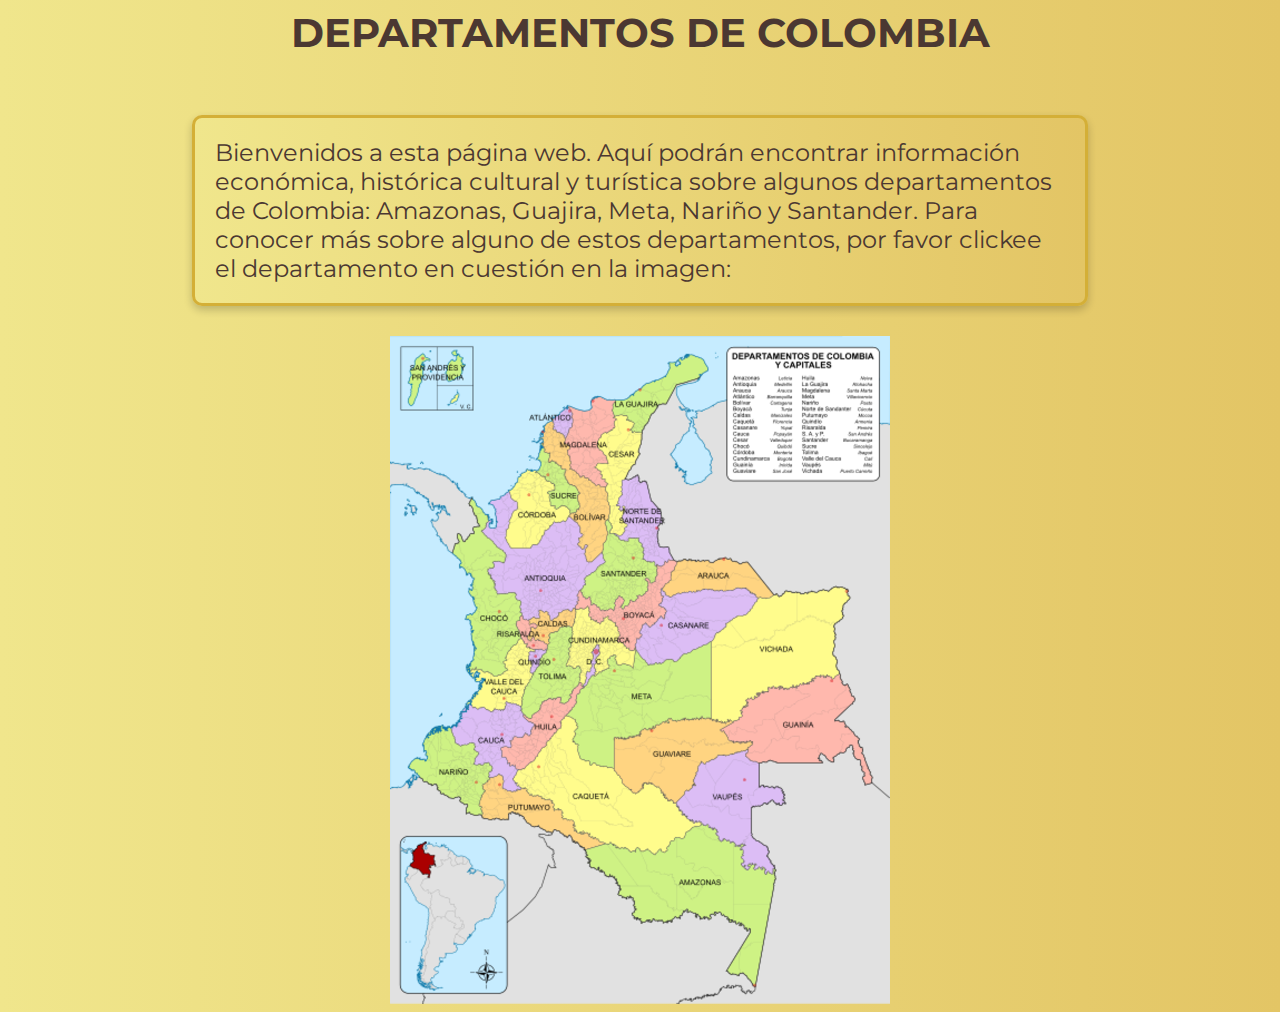
<file: index.html>
<!DOCTYPE html>
<html lang="en">
<head>
    <meta charset="UTF-8">
    <meta name="viewport" content="width=device-width, initial-scale=1.0">
    <title>Departamentos</title>
    <link rel="stylesheet" href="./css/style.css">
</head>
<body>
<h1> DEPARTAMENTOS DE COLOMBIA</h1>
<br>
<br>
<div class="introduccion">
    <p class="content"> 
    Bienvenidos a esta página web. Aquí podrán encontrar información económica, histórica cultural y turística sobre algunos departamentos de Colombia: Amazonas, Guajira, Meta, Nariño y Santander. 
    Para conocer más sobre alguno de estos departamentos, por favor clickee el departamento en cuestión en la imagen:
    </p>
</div>
 <img id="mainMap" src="./media/mapaColombia.png" usemap="#image-map"> 



</body>
</html>
</file>
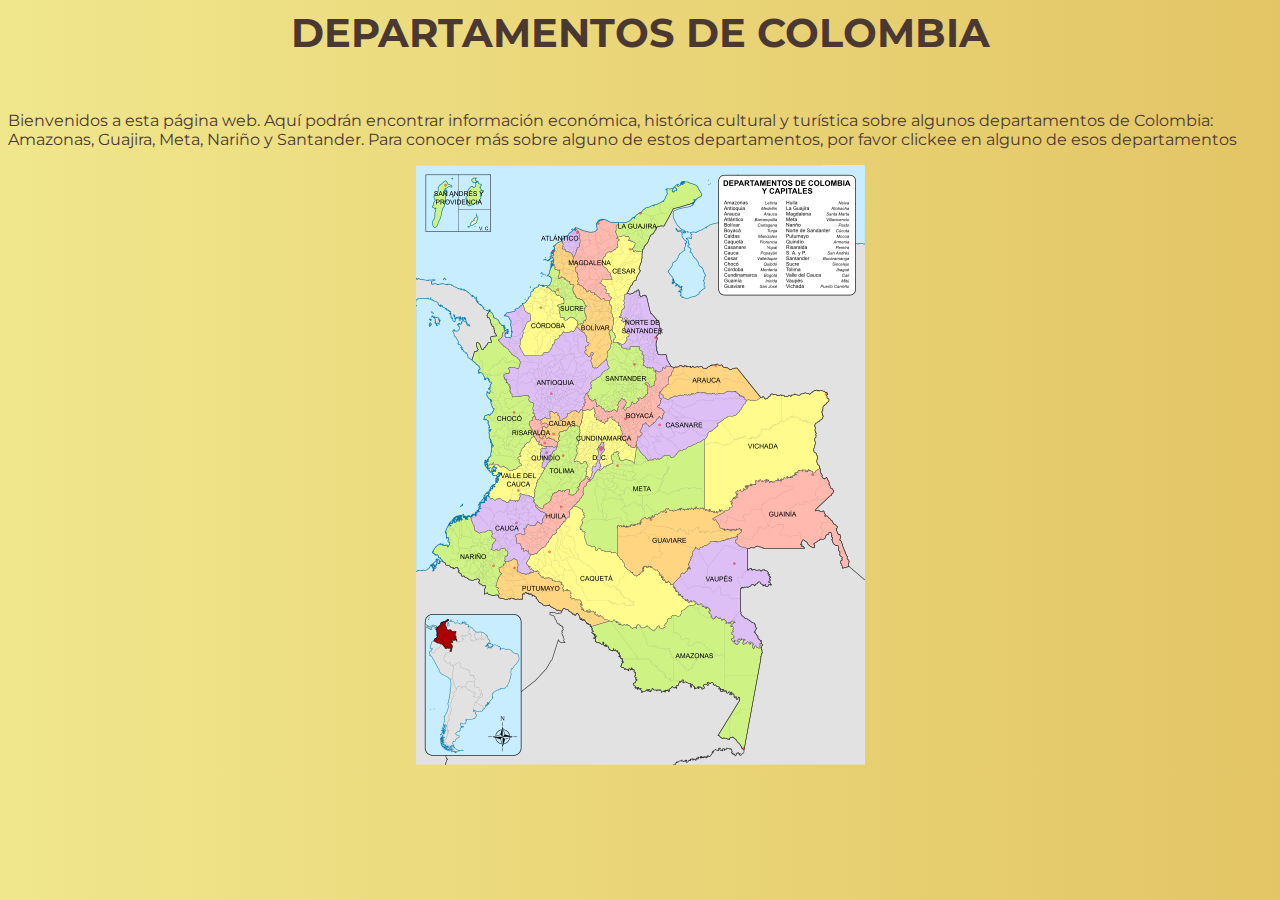
<file: pages/index.html>
<!DOCTYPE html>
<html lang="en">
<head>
    <meta charset="UTF-8">
    <meta name="viewport" content="width=device-width, initial-scale=1.0">
    <title>Departamentos</title>
    <link rel="stylesheet" href="../css/style.css">
</head>
<body>
<h1> DEPARTAMENTOS DE COLOMBIA</h1>
<br>
<br>
<div>
    <p> 
    Bienvenidos a esta página web. Aquí podrán encontrar información económica, histórica cultural y turística sobre algunos departamentos de Colombia: Amazonas, Guajira, Meta, Nariño y Santander. 
    Para conocer más sobre alguno de estos departamentos, por favor clickee en alguno de esos departamentos 
    </p>
</div>
 <img id="mainMap" src="../media/Mapa_de_Colombia_(departamentos).svg.png" usemap="#workmap"> 


 </map>

</body>
</html>
</file>
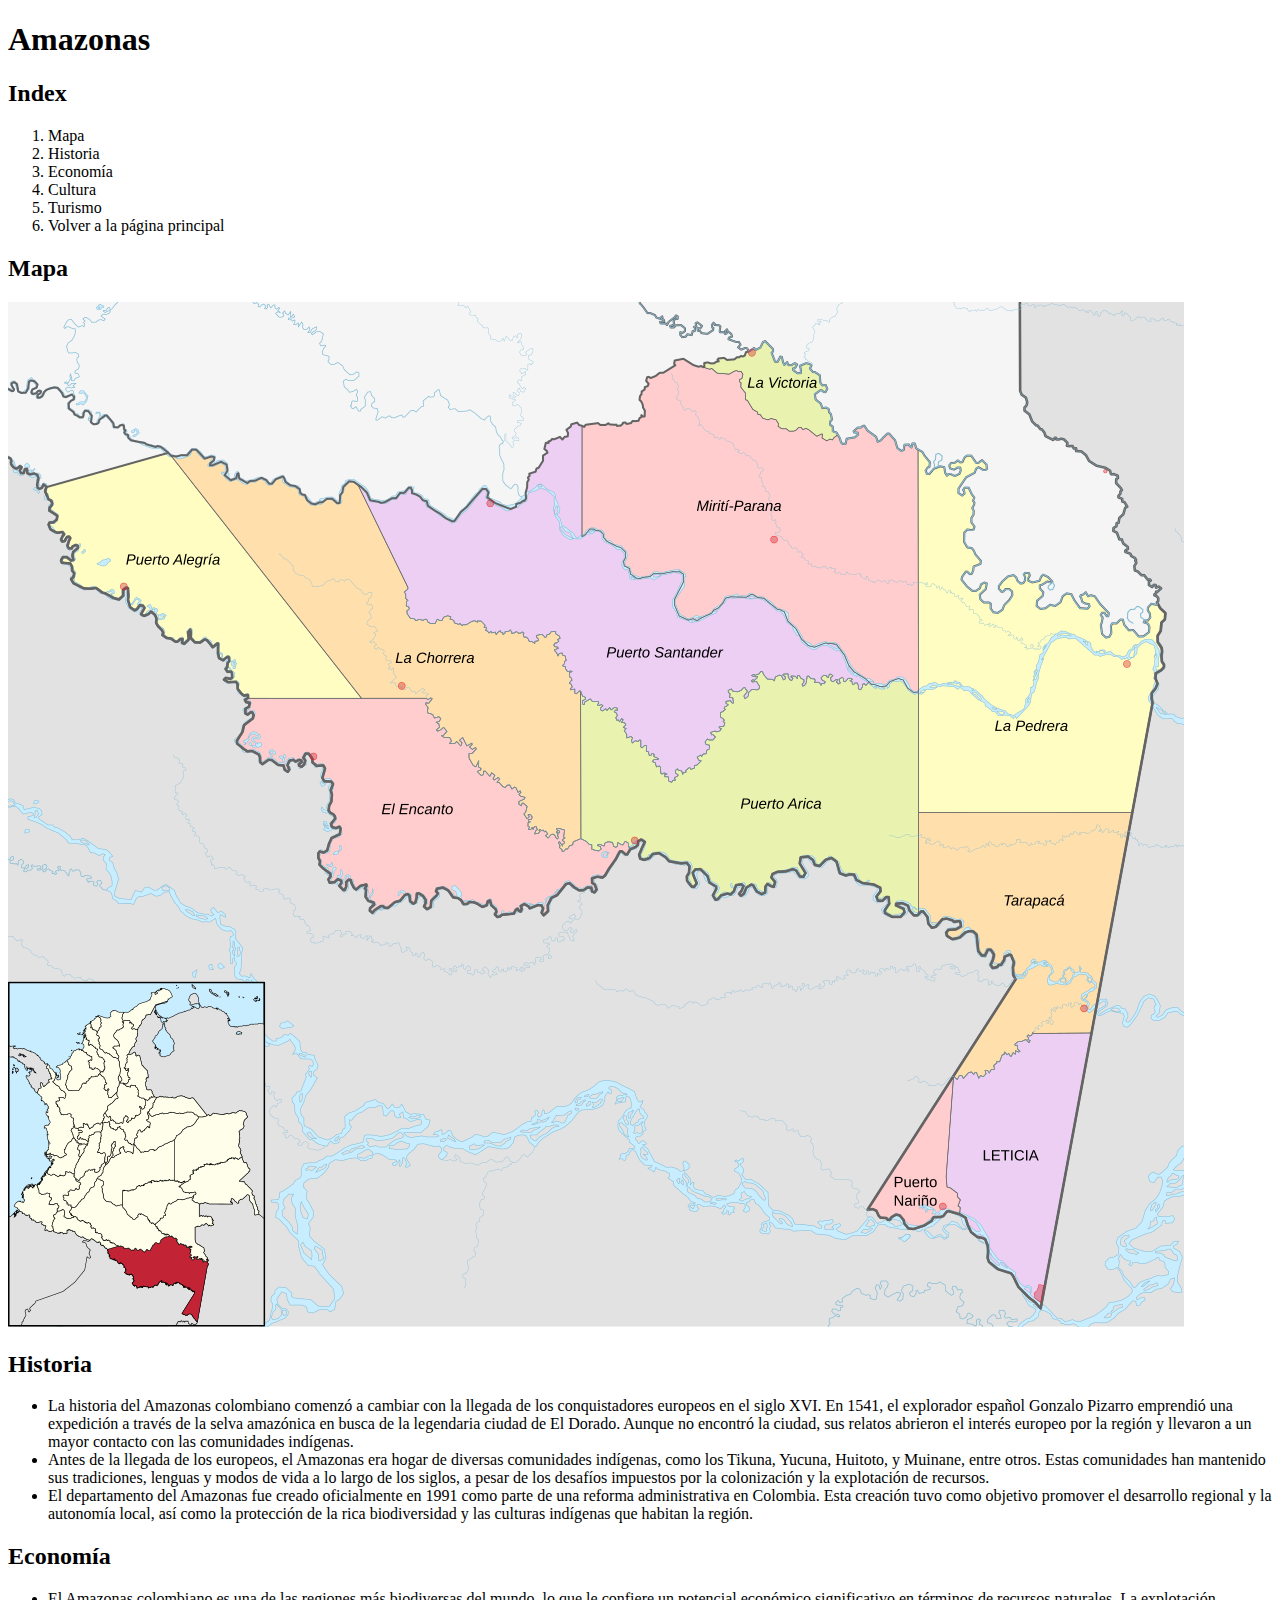
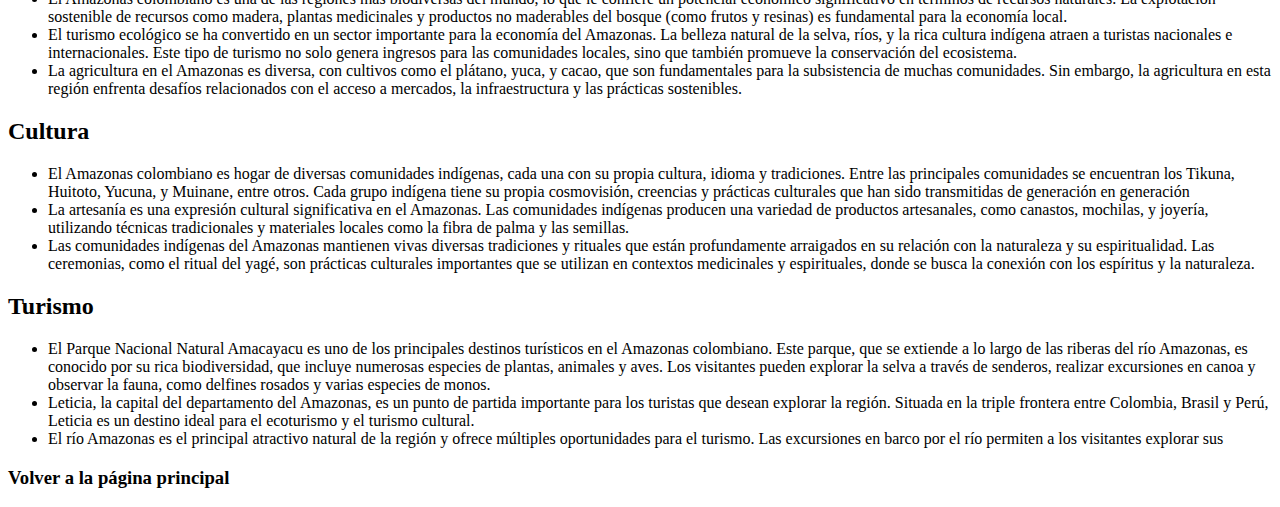
<file: pages/amazonas.html>
<!DOCTYPE html>
<html lang="en">
<head>
    <meta charset="UTF-8">
    <meta name="viewport" content="width=device-width, initial-scale=1.0">
    <title>Amazonas</title>
</head>
<body>
    <h1>
        Amazonas
    </h1>
    <h2> 
        Index
    </h2>
    <ol>
        <li>
            Mapa
        </li>
        <li>
            Historia
        </li>
        <li>
            Economía
        </li>
        <li>
            Cultura
        </li>
        <li>
            Turismo
        </li>
        <li>
            Volver a la página principal
        </li>
    </ol>
    <h2> 
        Mapa
    </h2>
    <img src="../media/mapa_Amazonas.png">
    <h2> 
        Historia
    </h2>
    <ul>
        <li>
            La historia del Amazonas colombiano comenzó a cambiar con la llegada de los conquistadores europeos en el siglo XVI. En 1541, el explorador español Gonzalo Pizarro emprendió una expedición a través de la selva amazónica en busca de la legendaria ciudad de El Dorado. Aunque no encontró la ciudad, sus relatos abrieron el interés europeo por la región y llevaron a un mayor contacto con las comunidades indígenas.
        </li>
        <li>
            Antes de la llegada de los europeos, el Amazonas era hogar de diversas comunidades indígenas, como los Tikuna, Yucuna, Huitoto, y Muinane, entre otros. Estas comunidades han mantenido sus tradiciones, lenguas y modos de vida a lo largo de los siglos, a pesar de los desafíos impuestos por la colonización y la explotación de recursos.
        </li>
        <li>
            El departamento del Amazonas fue creado oficialmente en 1991 como parte de una reforma administrativa en Colombia. Esta creación tuvo como objetivo promover el desarrollo regional y la autonomía local, así como la protección de la rica biodiversidad y las culturas indígenas que habitan la región.
        </li>
    </ul>
    <h2> Economía</h2>
    <ul>
        <li>
            El Amazonas colombiano es una de las regiones más biodiversas del mundo, lo que le confiere un potencial económico significativo en términos de recursos naturales. La explotación sostenible de recursos como madera, plantas medicinales y productos no maderables del bosque (como frutos y resinas) es fundamental para la economía local.  
        </li>
        <li>
            El turismo ecológico se ha convertido en un sector importante para la economía del Amazonas. La belleza natural de la selva, ríos, y la rica cultura indígena atraen a turistas nacionales e internacionales. Este tipo de turismo no solo genera ingresos para las comunidades locales, sino que también promueve la conservación del ecosistema.
        </li>
        <li>
            La agricultura en el Amazonas es diversa, con cultivos como el plátano, yuca, y cacao, que son fundamentales para la subsistencia de muchas comunidades. Sin embargo, la agricultura en esta región enfrenta desafíos relacionados con el acceso a mercados, la infraestructura y las prácticas sostenibles.    
        </li>
    </ul>
    <h2> 
        Cultura 
    </h2>
    <ul>
        <li>
            El Amazonas colombiano es hogar de diversas comunidades indígenas, cada una con su propia cultura, idioma y tradiciones. Entre las principales comunidades se encuentran los Tikuna, Huitoto, Yucuna, y Muinane, entre otros. Cada grupo indígena tiene su propia cosmovisión, creencias y prácticas culturales que han sido transmitidas de generación en generación
        </li>
        <li>
            La artesanía es una expresión cultural significativa en el Amazonas. Las comunidades indígenas producen una variedad de productos artesanales, como canastos, mochilas, y joyería, utilizando técnicas tradicionales y materiales locales como la fibra de palma y las semillas.
        </li>
        <li>
            Las comunidades indígenas del Amazonas mantienen vivas diversas tradiciones y rituales que están profundamente arraigados en su relación con la naturaleza y su espiritualidad. Las ceremonias, como el ritual del yagé, son prácticas culturales importantes que se utilizan en contextos medicinales y espirituales, donde se busca la conexión con los espíritus y la naturaleza.
        </li>
    </ul>
    <h2> 
        Turismo
    </h2>
    <ul>
        <li>
            El Parque Nacional Natural Amacayacu es uno de los principales destinos turísticos en el Amazonas colombiano. Este parque, que se extiende a lo largo de las riberas del río Amazonas, es conocido por su rica biodiversidad, que incluye numerosas especies de plantas, animales y aves. Los visitantes pueden explorar la selva a través de senderos, realizar excursiones en canoa y observar la fauna, como delfines rosados y varias especies de monos.
        </li>
        <li>
            Leticia, la capital del departamento del Amazonas, es un punto de partida importante para los turistas que desean explorar la región. Situada en la triple frontera entre Colombia, Brasil y Perú, Leticia es un destino ideal para el ecoturismo y el turismo cultural.
        </li>
        <li>
            El río Amazonas es el principal atractivo natural de la región y ofrece múltiples oportunidades para el turismo. Las excursiones en barco por el río permiten a los visitantes explorar sus 
        </li>
    </ul>
    <h3> 
        Volver a la página principal 
    </h3>
</body>
</html>
</file>
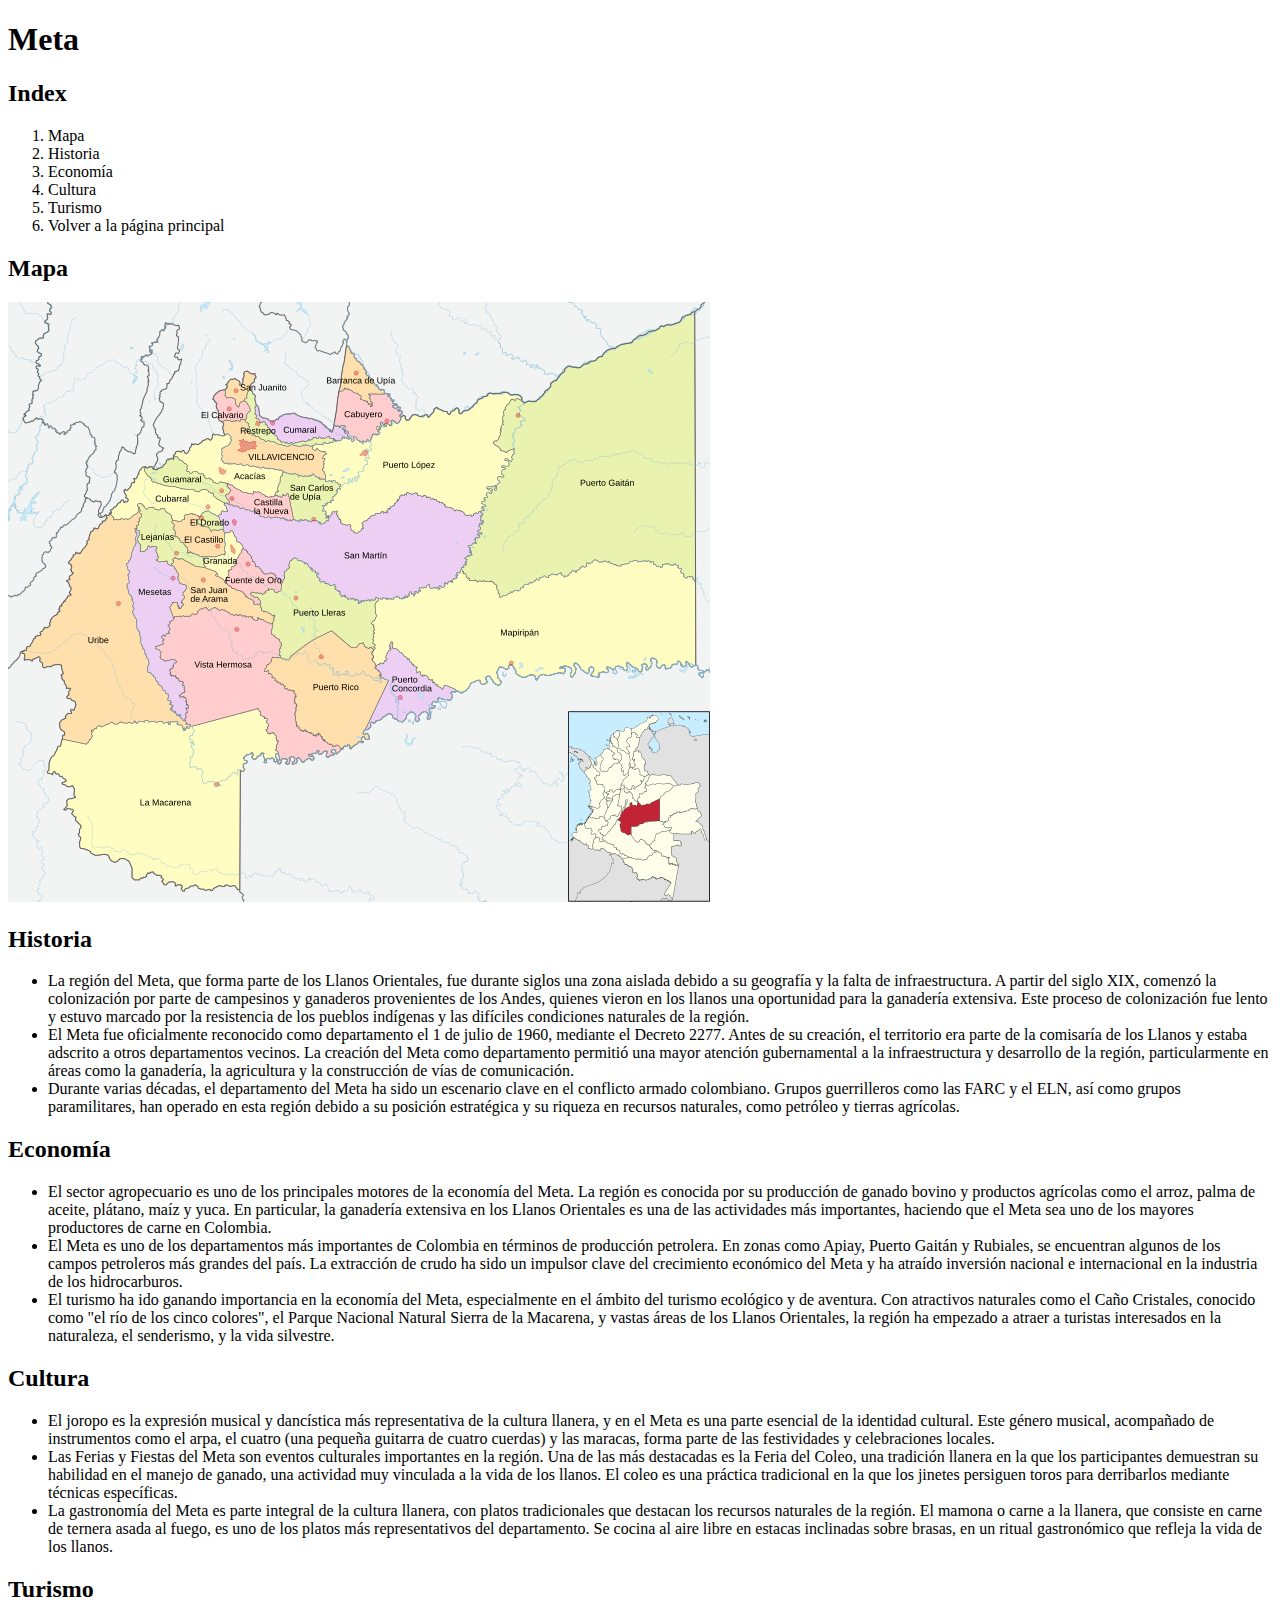
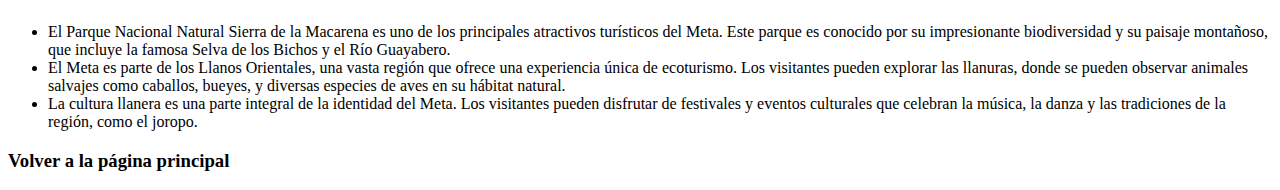
<file: pages/meta.html>
<!DOCTYPE html>
<html lang="en">
<head>
    <meta charset="UTF-8">
    <meta name="viewport" content="width=device-width, initial-scale=1.0">
    <title>Meta</title>
</head>
<body>
    <h1>
        Meta
    </h1>
    <h2> 
        Index
    </h2>
    <ol>
        <li>
            Mapa
        </li>
        <li>
            Historia
        </li>
        <li>
            Economía
        </li>
        <li>
            Cultura
        </li>
        <li>
            Turismo
        </li>
        <li>
            Volver a la página principal
        </li>
    </ol>
    <h2> 
        Mapa
    </h2>
    <img src="../media/Mapa_Metasvg.png">
    <h2> 
        Historia
    </h2>
    <ul>
        <li>
            La región del Meta, que forma parte de los Llanos Orientales, fue durante siglos una zona aislada debido a su geografía y la falta de infraestructura. A partir del siglo XIX, comenzó la colonización por parte de campesinos y ganaderos provenientes de los Andes, quienes vieron en los llanos una oportunidad para la ganadería extensiva. Este proceso de colonización fue lento y estuvo marcado por la resistencia de los pueblos indígenas y las difíciles condiciones naturales de la región.
        </li>
        <li>
            El Meta fue oficialmente reconocido como departamento el 1 de julio de 1960, mediante el Decreto 2277. Antes de su creación, el territorio era parte de la comisaría de los Llanos y estaba adscrito a otros departamentos vecinos. La creación del Meta como departamento permitió una mayor atención gubernamental a la infraestructura y desarrollo de la región, particularmente en áreas como la ganadería, la agricultura y la construcción de vías de comunicación.
        </li>
        <li>
            Durante varias décadas, el departamento del Meta ha sido un escenario clave en el conflicto armado colombiano. Grupos guerrilleros como las FARC y el ELN, así como grupos paramilitares, han operado en esta región debido a su posición estratégica y su riqueza en recursos naturales, como petróleo y tierras agrícolas.
        </li>
    </ul>
    <h2> Economía</h2>
    <ul>
        <li>
            El sector agropecuario es uno de los principales motores de la economía del Meta. La región es conocida por su producción de ganado bovino y productos agrícolas como el arroz, palma de aceite, plátano, maíz y yuca. En particular, la ganadería extensiva en los Llanos Orientales es una de las actividades más importantes, haciendo que el Meta sea uno de los mayores productores de carne en Colombia.
        </li>
        <li>
            El Meta es uno de los departamentos más importantes de Colombia en términos de producción petrolera. En zonas como Apiay, Puerto Gaitán y Rubiales, se encuentran algunos de los campos petroleros más grandes del país. La extracción de crudo ha sido un impulsor clave del crecimiento económico del Meta y ha atraído inversión nacional e internacional en la industria de los hidrocarburos. 
        </li>
        <li>
            El turismo ha ido ganando importancia en la economía del Meta, especialmente en el ámbito del turismo ecológico y de aventura. Con atractivos naturales como el Caño Cristales, conocido como "el río de los cinco colores", el Parque Nacional Natural Sierra de la Macarena, y vastas áreas de los Llanos Orientales, la región ha empezado a atraer a turistas interesados en la naturaleza, el senderismo, y la vida silvestre.
        </li>
    </ul>
    <h2> 
        Cultura 
    </h2>
    <ul>
        <li>
            El joropo es la expresión musical y dancística más representativa de la cultura llanera, y en el Meta es una parte esencial de la identidad cultural. Este género musical, acompañado de instrumentos como el arpa, el cuatro (una pequeña guitarra de cuatro cuerdas) y las maracas, forma parte de las festividades y celebraciones locales.
        </li>
        <li>
            Las Ferias y Fiestas del Meta son eventos culturales importantes en la región. Una de las más destacadas es la Feria del Coleo, una tradición llanera en la que los participantes demuestran su habilidad en el manejo de ganado, una actividad muy vinculada a la vida de los llanos. El coleo es una práctica tradicional en la que los jinetes persiguen toros para derribarlos mediante técnicas específicas.
        </li>
        <li>
            La gastronomía del Meta es parte integral de la cultura llanera, con platos tradicionales que destacan los recursos naturales de la región. El mamona o carne a la llanera, que consiste en carne de ternera asada al fuego, es uno de los platos más representativos del departamento. Se cocina al aire libre en estacas inclinadas sobre brasas, en un ritual gastronómico que refleja la vida de los llanos.
        </li>
    </ul>
    <h2> 
        Turismo
    </h2>
    <ul>
        <li>
            El Parque Nacional Natural Sierra de la Macarena es uno de los principales atractivos turísticos del Meta. Este parque es conocido por su impresionante biodiversidad y su paisaje montañoso, que incluye la famosa Selva de los Bichos y el Río Guayabero.
        </li>
        <li>
            El Meta es parte de los Llanos Orientales, una vasta región que ofrece una experiencia única de ecoturismo. Los visitantes pueden explorar las llanuras, donde se pueden observar animales salvajes como caballos, bueyes, y diversas especies de aves en su hábitat natural. 
        </li>
        <li>
            La cultura llanera es una parte integral de la identidad del Meta. Los visitantes pueden disfrutar de festivales y eventos culturales que celebran la música, la danza y las tradiciones de la región, como el joropo.
        </li>
    </ul>
    <h3> 
        Volver a la página principal 
    </h3>
</body>
</html>
</file>
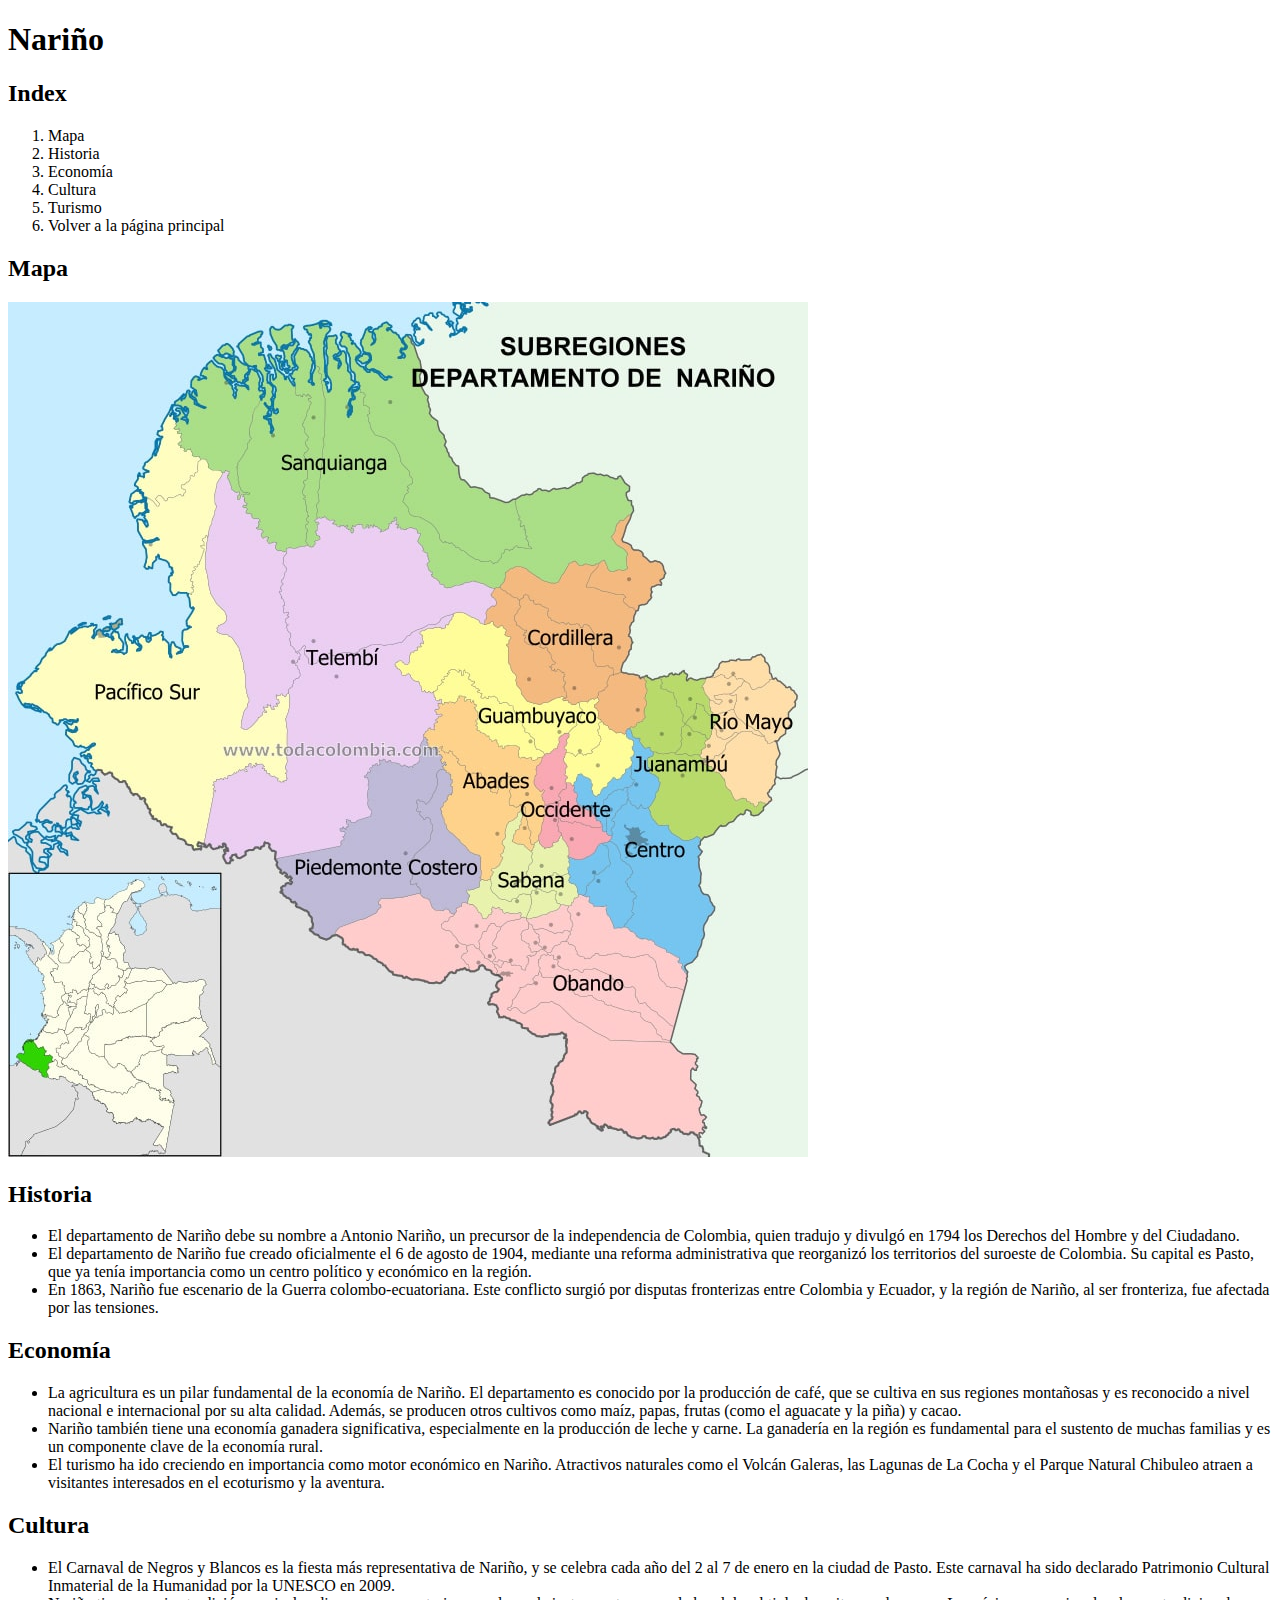
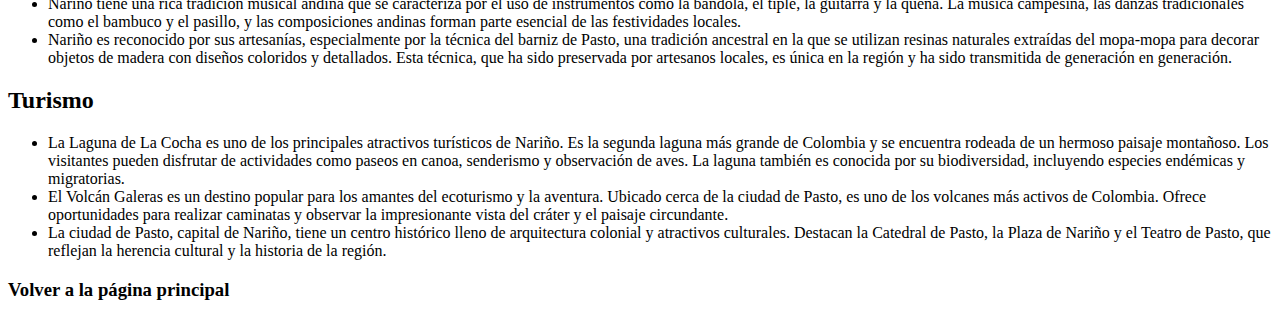
<file: pages/nariño.html>
<!DOCTYPE html>
<html lang="en">
<head>
    <meta charset="UTF-8">
    <meta name="viewport" content="width=device-width, initial-scale=1.0">
    <title>Nariño</title>
</head>
<body>
    <h1>
        Nariño
    </h1>
    <h2> 
        Index
    </h2>
    <ol>
        <li>
            Mapa
        </li>
        <li>
            Historia
        </li>
        <li>
            Economía
        </li>
        <li>
            Cultura
        </li>
        <li>
            Turismo
        </li>
        <li>
            Volver a la página principal
        </li>
    </ol>
    <h2> 
        Mapa
    </h2>
    <img src="../media/Mapa_narino.png">
    <h2> 
        Historia
    </h2>
    <ul>
        <li>
            El departamento de Nariño debe su nombre a Antonio Nariño, un precursor de la independencia de Colombia, quien tradujo y divulgó en 1794 los Derechos del Hombre y del Ciudadano.
        </li>
        <li>
            El departamento de Nariño fue creado oficialmente el 6 de agosto de 1904, mediante una reforma administrativa que reorganizó los territorios del suroeste de Colombia. Su capital es Pasto, que ya tenía importancia como un centro político y económico en la región.
        </li>
        <li>
            En 1863, Nariño fue escenario de la Guerra colombo-ecuatoriana. Este conflicto surgió por disputas fronterizas entre Colombia y Ecuador, y la región de Nariño, al ser fronteriza, fue afectada por las tensiones.
        </li>
    </ul>
    <h2> Economía</h2>
    <ul>
        <li>
            La agricultura es un pilar fundamental de la economía de Nariño. El departamento es conocido por la producción de café, que se cultiva en sus regiones montañosas y es reconocido a nivel nacional e internacional por su alta calidad. Además, se producen otros cultivos como maíz, papas, frutas (como el aguacate y la piña) y cacao.
        </li>
        <li>
            Nariño también tiene una economía ganadera significativa, especialmente en la producción de leche y carne. La ganadería en la región es fundamental para el sustento de muchas familias y es un componente clave de la economía rural.
        </li>
        <li>
            El turismo ha ido creciendo en importancia como motor económico en Nariño. Atractivos naturales como el Volcán Galeras, las Lagunas de La Cocha y el Parque Natural Chibuleo atraen a visitantes interesados en el ecoturismo y la aventura.
        </li>
    </ul>
    <h2> 
        Cultura 
    </h2>
    <ul>
        <li>
            El Carnaval de Negros y Blancos es la fiesta más representativa de Nariño, y se celebra cada año del 2 al 7 de enero en la ciudad de Pasto. Este carnaval ha sido declarado Patrimonio Cultural Inmaterial de la Humanidad por la UNESCO en 2009. 
        </li>
        <li>
            Nariño tiene una rica tradición musical andina que se caracteriza por el uso de instrumentos como la bandola, el tiple, la guitarra y la quena. La música campesina, las danzas tradicionales como el bambuco y el pasillo, y las composiciones andinas forman parte esencial de las festividades locales.
        </li>
        <li>
            Nariño es reconocido por sus artesanías, especialmente por la técnica del barniz de Pasto, una tradición ancestral en la que se utilizan resinas naturales extraídas del mopa-mopa para decorar objetos de madera con diseños coloridos y detallados. Esta técnica, que ha sido preservada por artesanos locales, es única en la región y ha sido transmitida de generación en generación.
        </li>
    </ul>
    <h2> 
        Turismo
    </h2>
    <ul>
        <li>
            La Laguna de La Cocha es uno de los principales atractivos turísticos de Nariño. Es la segunda laguna más grande de Colombia y se encuentra rodeada de un hermoso paisaje montañoso. Los visitantes pueden disfrutar de actividades como paseos en canoa, senderismo y observación de aves. La laguna también es conocida por su biodiversidad, incluyendo especies endémicas y migratorias.
        </li>
        <li>
            El Volcán Galeras es un destino popular para los amantes del ecoturismo y la aventura. Ubicado cerca de la ciudad de Pasto, es uno de los volcanes más activos de Colombia. Ofrece oportunidades para realizar caminatas y observar la impresionante vista del cráter y el paisaje circundante.
        </li>
        <li>
            La ciudad de Pasto, capital de Nariño, tiene un centro histórico lleno de arquitectura colonial y atractivos culturales. Destacan la Catedral de Pasto, la Plaza de Nariño y el Teatro de Pasto, que reflejan la herencia cultural y la historia de la región.
        </li>
    </ul>
    <h3> 
        Volver a la página principal 
    </h3>
</body>
</html>
</file>
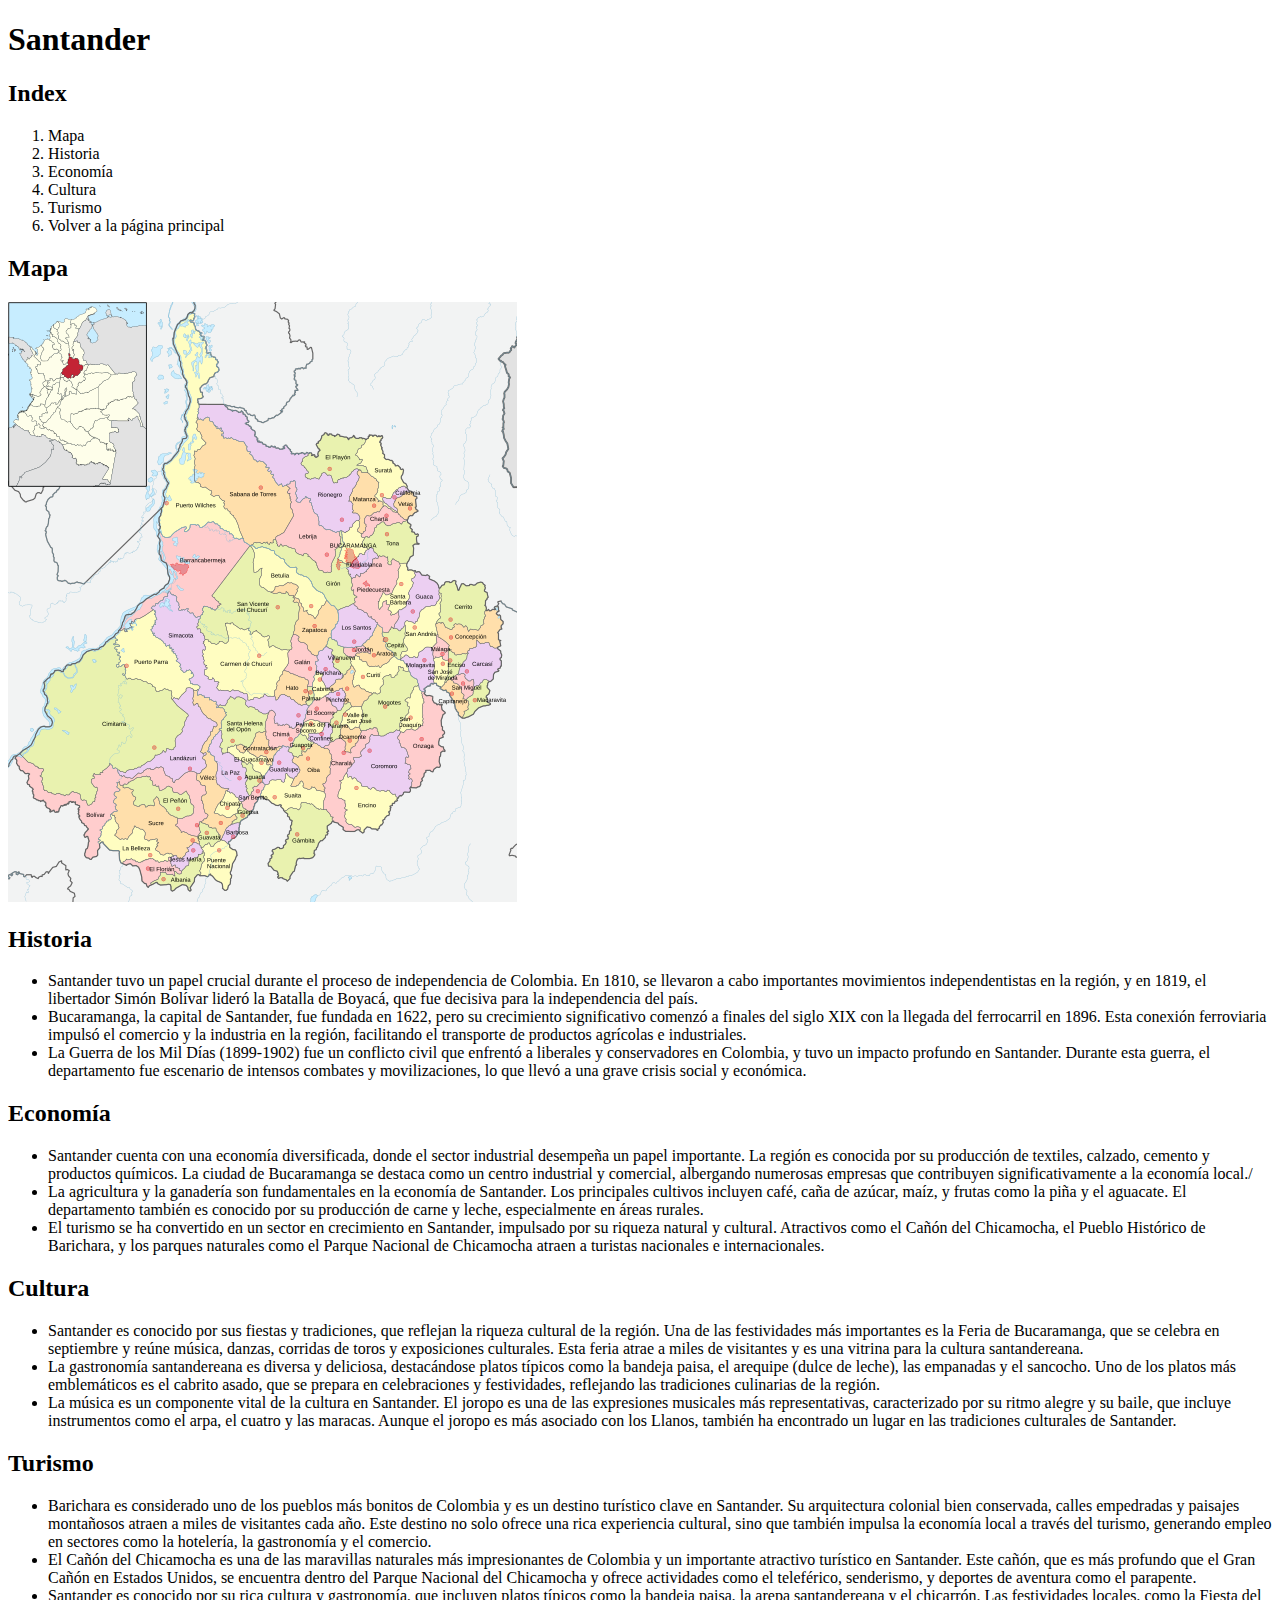
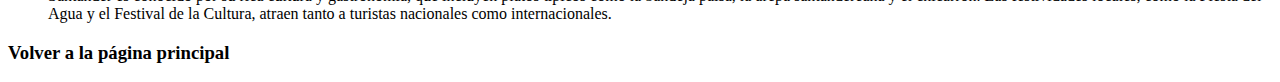
<file: pages/santander.html>
<!DOCTYPE html>
<html lang="en">
<head>
    <meta charset="UTF-8">
    <meta name="viewport" content="width=device-width, initial-scale=1.0">
    <title>Santander</title>
</head>
<body>
    <h1>
        Santander
    </h1>
    <h2> 
        Index
    </h2>
    <ol>
        <li>
            Mapa
        </li>
        <li>
            Historia
        </li>
        <li>
            Economía
        </li>
        <li>
            Cultura
        </li>
        <li>
            Turismo
        </li>
        <li>
            Volver a la página principal
        </li>
    </ol>
    <h2> 
        Mapa
    </h2>
    <img src="../media/Mapa_Santander.png">
    <h2> 
        Historia
    </h2>
    <ul>
        <li>
            Santander tuvo un papel crucial durante el proceso de independencia de Colombia. En 1810, se llevaron a cabo importantes movimientos independentistas en la región, y en 1819, el libertador Simón Bolívar lideró la Batalla de Boyacá, que fue decisiva para la independencia del país.
        </li>
        <li>
            Bucaramanga, la capital de Santander, fue fundada en 1622, pero su crecimiento significativo comenzó a finales del siglo XIX con la llegada del ferrocarril en 1896. Esta conexión ferroviaria impulsó el comercio y la industria en la región, facilitando el transporte de productos agrícolas e industriales.
        </li>
        <li>
            La Guerra de los Mil Días (1899-1902) fue un conflicto civil que enfrentó a liberales y conservadores en Colombia, y tuvo un impacto profundo en Santander. Durante esta guerra, el departamento fue escenario de intensos combates y movilizaciones, lo que llevó a una grave crisis social y económica.
        </li>
    </ul>
    <h2> Economía</h2>
    <ul>
        <li>
            Santander cuenta con una economía diversificada, donde el sector industrial desempeña un papel importante. La región es conocida por su producción de textiles, calzado, cemento y productos químicos. La ciudad de Bucaramanga se destaca como un centro industrial y comercial, albergando numerosas empresas que contribuyen significativamente a la economía local./
        </li>
        <li>
            La agricultura y la ganadería son fundamentales en la economía de Santander. Los principales cultivos incluyen café, caña de azúcar, maíz, y frutas como la piña y el aguacate. El departamento también es conocido por su producción de carne y leche, especialmente en áreas rurales.
        </li>
        <li>
            El turismo se ha convertido en un sector en crecimiento en Santander, impulsado por su riqueza natural y cultural. Atractivos como el Cañón del Chicamocha, el Pueblo Histórico de Barichara, y los parques naturales como el Parque Nacional de Chicamocha atraen a turistas nacionales e internacionales.
        </li>
    </ul>
    <h2> 
        Cultura 
    </h2>
    <ul>
        <li>
            Santander es conocido por sus fiestas y tradiciones, que reflejan la riqueza cultural de la región. Una de las festividades más importantes es la Feria de Bucaramanga, que se celebra en septiembre y reúne música, danzas, corridas de toros y exposiciones culturales. Esta feria atrae a miles de visitantes y es una vitrina para la cultura santandereana. 
        </li>
        <li>
            La gastronomía santandereana es diversa y deliciosa, destacándose platos típicos como la bandeja paisa, el arequipe (dulce de leche), las empanadas y el sancocho. Uno de los platos más emblemáticos es el cabrito asado, que se prepara en celebraciones y festividades, reflejando las tradiciones culinarias de la región. 
        </li>
        <li>
            La música es un componente vital de la cultura en Santander. El joropo es una de las expresiones musicales más representativas, caracterizado por su ritmo alegre y su baile, que incluye instrumentos como el arpa, el cuatro y las maracas. Aunque el joropo es más asociado con los Llanos, también ha encontrado un lugar en las tradiciones culturales de Santander.
        </li>
    </ul>
    <h2> 
        Turismo
    </h2>
    <ul>
        <li>
            Barichara es considerado uno de los pueblos más bonitos de Colombia y es un destino turístico clave en Santander. Su arquitectura colonial bien conservada, calles empedradas y paisajes montañosos atraen a miles de visitantes cada año. Este destino no solo ofrece una rica experiencia cultural, sino que también impulsa la economía local a través del turismo, generando empleo en sectores como la hotelería, la gastronomía y el comercio.
        </li>
        <li>
            El Cañón del Chicamocha es una de las maravillas naturales más impresionantes de Colombia y un importante atractivo turístico en Santander. Este cañón, que es más profundo que el Gran Cañón en Estados Unidos, se encuentra dentro del Parque Nacional del Chicamocha y ofrece actividades como el teleférico, senderismo, y deportes de aventura como el parapente. 
        </li>
        <li>
            Santander es conocido por su rica cultura y gastronomía, que incluyen platos típicos como la bandeja paisa, la arepa santandereana y el chicarrón. Las festividades locales, como la Fiesta del Agua y el Festival de la Cultura, atraen tanto a turistas nacionales como internacionales. 
        </li>
    </ul>
    <h3> 
        Volver a la página principal 
    </h3>
</body>
</html>
</file>
<file: css/style.css>
@import url('https://fonts.googleapis.com/css2?family=Montserrat:ital,wght@0,100..900;1,100..900&display=swap');
* {
    font-family: "Montserrat", sans-serif;;
    
}

body {
    display: flex;
    flex-direction: column;
    align-items: center;
    background: linear-gradient(to right, #f0e68c, #e3c565);
    color: #4b3832
}
h1{
    font-size: 2.5rem;
    margin:0px;
}

.introduccion {
    margin-bottom: 10px;
}
.content {
    width: 850px;
    margin:20px;
    padding:7px;
    font-size: 1.5rem;
    background: linear-gradient(to right, #f0e68c, #e3c565); 
    border: 3px solid #d4af37; 
    border-radius: 10px; 
    padding: 20px;
    box-shadow: 0 4px 8px rgba(0, 0, 0, 0.2); 
}

#mainMap {
    display: block;
    margin-left: auto;
    margin-right: auto;
}
</file>
